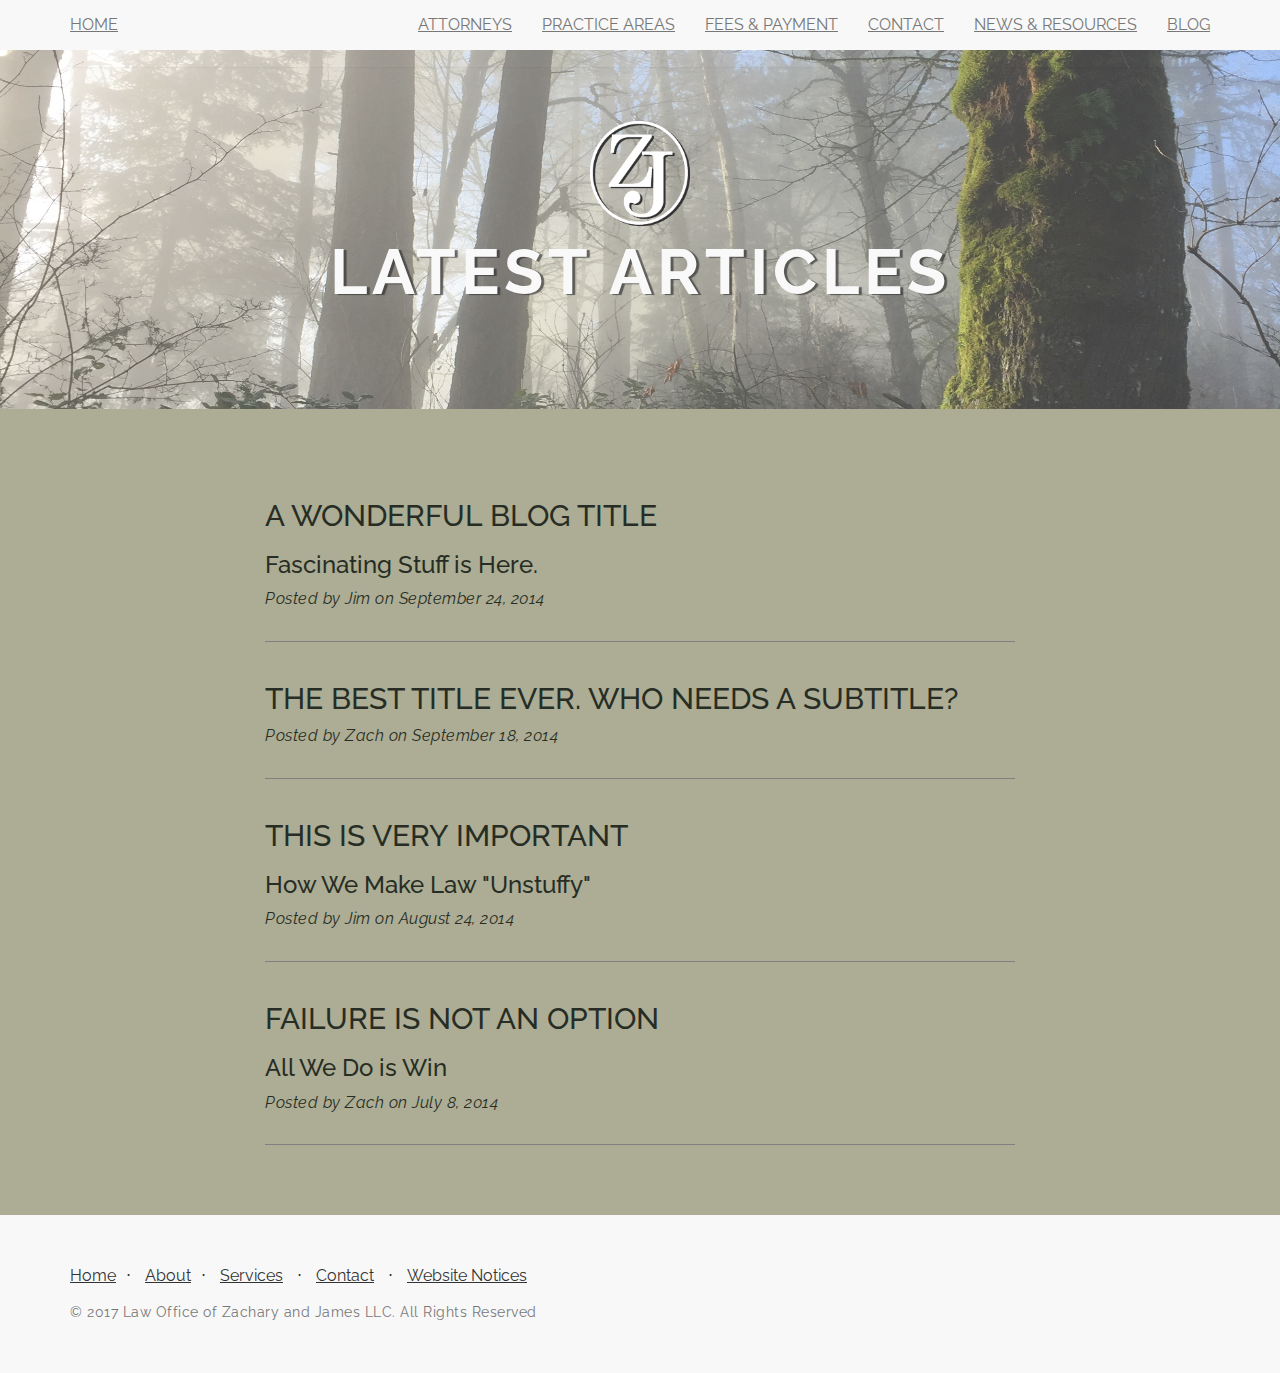
<file: blog.html>
<!DOCTYPE html>
<html lang="en">

<head>

    <meta charset="utf-8">
    <meta http-equiv="X-UA-Compatible" content="IE=edge">
    <meta name="viewport" content="width=device-width, initial-scale=1">
    <meta name="description" content="">
    <meta name="author" content="">

    <title>Law Office of Zachary and James, LLC</title>

    <!-- Bootstrap Core CSS -->
    <link href="css/bootstrap.min.css" rel="stylesheet">

    <!-- Custom CSS -->
    <link href="css/landing-page.css" rel="stylesheet">

    <!-- Custom Fonts -->
    <link href="https://fonts.googleapis.com/css?family=Raleway:400,700" rel="stylesheet">


    <!-- HTML5 Shim and Respond.js IE8 support of HTML5 elements and media queries -->
    <!-- WARNING: Respond.js doesn't work if you view the page via file:// -->
    <!--[if lt IE 9]>
        <script src="https://oss.maxcdn.com/libs/html5shiv/3.7.0/html5shiv.js"></script>
        <script src="https://oss.maxcdn.com/libs/respond.js/1.4.2/respond.min.js"></script>
    <![endif]-->

</head>

<body>

    <!-- Navigation -->
    <nav class="navbar navbar-default navbar-fixed-top topnav" role="navigation">
        <div class="container topnav">
            <!-- Brand and toggle get grouped for better mobile display -->
            <div class="navbar-header">
                <button type="button" class="navbar-toggle" data-toggle="collapse" data-target="#bs-example-navbar-collapse-1">
                    <span class="sr-only">Toggle navigation</span>
                    <span class="icon-bar"></span>
                    <span class="icon-bar"></span>
                    <span class="icon-bar"></span>
                </button>
                <a class="navbar-brand topnav" href="index.html">HOME</a>
            </div>
            <!-- Collect the nav links, forms, and other content for toggling -->
            <div class="collapse navbar-collapse" id="bs-example-navbar-collapse-1">
              <ul class="nav navbar-nav navbar-right">
                  <li>
                      <a href="index.html#attorneys">ATTORNEYS</a>
                  </li>
                  <li>
                      <a href="index.html#practice-areas">PRACTICE AREAS </a>
                  </li>
                  <li>
                      <a href="index.html#fees">FEES &amp; PAYMENT</a>
                  </li>
                  <li>
                      <a href="index.html#contact">CONTACT</a>
                  </li>
                  <li>
                      <a href="index.html#news">NEWS &amp; RESOURCES</a>
                  </li>
                  <li>
                      <a href="blog.html">BLOG</a>
                  </li>
              </ul>
            </div>

          <!-- /.navbar-collapse -->
        </div>
        <!-- /.container -->
    </nav>

    <!-- Header -->
    <div class="intro-header">
        <div class="container">
            <div class="row">
                <div class="col-lg-12">
                    <div class="intro-message">
                        <div class="title well well-lg">
                            <img class="logo" src="img/logos.png">
                            <h1>LATEST ARTICLES</h1>
                        </div>
                    </div>
                </div>
            </div>
        </div>
        <!-- /.container -->

    </div>
    <!-- /.intro-header -->

    <!-- Main Content -->
    <div class="content-section-b">
      <div class="container">
        <div class="row">
            <div class="col-lg-8 col-lg-offset-2 col-md-10 col-md-offset-1">
                <div class="post-preview">
                    <a href="post.html">
                        <h2 class="post-title">
                            A WONDERFUL BLOG TITLE
                        </h2>
                        <h3 class="post-subtitle">
                            Fascinating Stuff is Here.
                        </h3>
                    </a>
                    <p class="post-meta">Posted by <a href="#">Jim</a> on September 24, 2014</p>
                </div>
                <hr>
                <div class="post-preview">
                    <a href="post.html">
                        <h2 class="post-title">
                            THE BEST TITLE EVER. WHO NEEDS A SUBTITLE?
                        </h2>
                    </a>
                    <p class="post-meta">Posted by <a href="#">Zach</a> on September 18, 2014</p>
                </div>
                <hr>
                <div class="post-preview">
                    <a href="post.html">
                        <h2 class="post-title">
                            THIS IS VERY IMPORTANT
                        </h2>
                        <h3 class="post-subtitle">
                            How We Make Law "Unstuffy"
                        </h3>
                    </a>
                    <p class="post-meta">Posted by <a href="#">Jim</a> on August 24, 2014</p>
                </div>
                <hr>
                <div class="post-preview">
                    <a href="post.html">
                        <h2 class="post-title">
                            FAILURE IS NOT AN OPTION
                        </h2>
                        <h3 class="post-subtitle">
                            All We Do is Win
                        </h3>
                    </a>
                    <p class="post-meta">Posted by <a href="#">Zach</a> on July 8, 2014</p>
                </div>
                <hr>
                <!-- Pager -->
<!--
                <ul class="pager">
                    <li class="next">
                        <a href="#">Older Posts &rarr;</a>
                    </li>
                </ul>
-->
            </div>
        </div>
      </div>
    </div>

    <!-- Footer -->
        <footer>
          <div class="container">
              <div class="row">
                  <div class="col-lg-12">
                      <ul class="list-inline">
                        <li><a href="#">Home</a></li><li class="footer-menu-divider">&sdot;</li>
                        <li><a href="#about">About</a></li><li class="footer-menu-divider">&sdot;</li>
                        <li><a href="#services">Services</a></li>
                        <li class="footer-menu-divider">&sdot;</li>
                        <li><a href="#contact">Contact</a></li>
                        <li class="footer-menu-divider">&sdot;</li>
                        <li><a href="notices.html">Website Notices</a></li>
                      </ul>
                      <p class="copyright text-muted small">&copy; 2017 Law Office of Zachary and James LLC. All Rights Reserved</p>
                  </div>
              </div>
          </div>
      </footer>

    <!-- /.container -->
    </body>
</html>
</file>
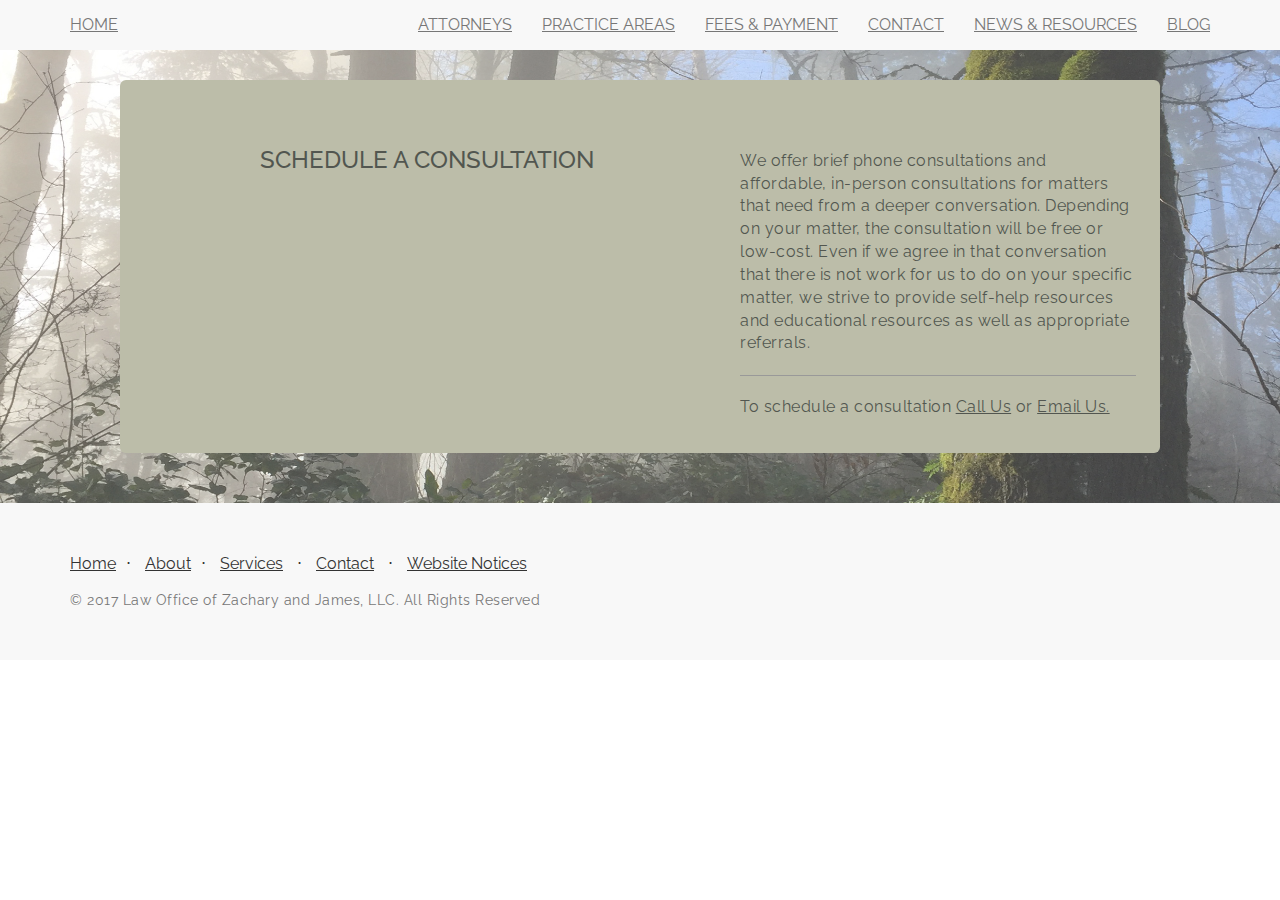
<file: consultation.html>
<!DOCTYPE html>
<html lang="en">

<head>

    <meta charset="utf-8">
    <meta http-equiv="X-UA-Compatible" content="IE=edge">
    <meta name="viewport" content="width=device-width, initial-scale=1">
    <meta name="description" content="">
    <meta name="author" content="">

    <title>Law Office of Zachary and James, LLC</title>

    <!-- Bootstrap Core CSS -->
    <link href="css/bootstrap.min.css" rel="stylesheet">

    <!-- Custom CSS -->
    <link href="css/landing-page.css" rel="stylesheet">

    <!-- Custom Fonts -->

    <link href="https://fonts.googleapis.com/css?family=Raleway:400,700" rel="stylesheet">

    <!-- icon -->
    <link rel="icon" type="image/png" href="http://zacharyandjameslaw.com/img/favicon-32x32.png" sizes="32x32" />

    <!-- HTML5 Shim and Respond.js IE8 support of HTML5 elements and media queries -->
    <!-- WARNING: Respond.js doesn't work if you view the page via file:// -->
    <!--[if lt IE 9]>
        <script src="https://oss.maxcdn.com/libs/html5shiv/3.7.0/html5shiv.js"></script>
        <script src="https://oss.maxcdn.com/libs/respond.js/1.4.2/respond.min.js"></script>
    <![endif]-->

</head>

<body>

    <!-- Navigation -->
    <nav class="navbar navbar-default navbar-fixed-top topnav" role="navigation">
        <div class="container topnav">
            <!-- Brand and toggle get grouped for better mobile display -->
            <div class="navbar-header">
                <button type="button" class="navbar-toggle" data-toggle="collapse" data-target="#bs-example-navbar-collapse-1">
                    <span class="sr-only">Toggle navigation</span>
                    <span class="icon-bar"></span>
                    <span class="icon-bar"></span>
                    <span class="icon-bar"></span>
                </button>
                <a class="navbar-brand topnav" href="index.html">HOME</a>
            </div>
            <!-- Collect the nav links, forms, and other content for toggling -->
            <div class="collapse navbar-collapse" id="bs-example-navbar-collapse-1">
              <ul class="nav navbar-nav navbar-right">
                  <li>
                      <a href="index.html#attorneys">ATTORNEYS</a>
                  </li>
                  <li>
                      <a href="index.html#practice-areas">PRACTICE AREAS </a>
                  </li>
                  <li>
                      <a href="index.html#fees">FEES &amp; PAYMENT</a>
                  </li>
                  <li>
                      <a href="index.html#contact">CONTACT</a>
                  </li>
                  <li>
                      <a href="index.html#news">NEWS &amp; RESOURCES</a>
                  </li>
                  <li>
                        <a href="blog.html">BLOG</a>
                  </li>
              </ul>
          </div>

            <!-- /.navbar-collapse -->
        </div>
        <!-- /.container -->
    </nav>


      <div class="content-section-d">
          <div class="container">
            <div class="well3 well-lg">
              <div class="row">
                  <div class="col-lg-7 col-sm-6 left-col">
                      <br><h3 class="section-heading">SCHEDULE A CONSULTATION</h3>
                  </div>
                  <div class="col-lg-5 col-sm-6"><br><br>
                  <p>We offer brief phone consultations and affordable, in-person consultations for matters that need from a deeper conversation. Depending on your matter, the consultation will be free or low-cost. Even if we agree in that conversation that there is not work for us to do on your specific matter, we strive to provide self-help resources and educational resources as well as appropriate referrals.</p><hr>
                  <p>To schedule a consultation <a href="index.html#contact">Call Us</a> or <a href="email.html">Email Us.</a></p>
                </div>
              </div>
            </div>
          </div>
      </div>
      <!-- Footer -->
      <footer>
          <div class="container">
              <div class="row">
                  <div class="col-lg-12">
                      <ul class="list-inline">
                          <li><a href="#">Home</a></li><li class="footer-menu-divider">&sdot;</li>
                          <li><a href="#about">About</a></li><li class="footer-menu-divider">&sdot;</li>
                          <li><a href="#services">Services</a></li>
                          <li class="footer-menu-divider">&sdot;</li>
                          <li><a href="#contact">Contact</a></li>
                          <li class="footer-menu-divider">&sdot;</li>
                          <li><a href="notices.html">Website Notices</a></li>
                      </ul>
                      <p class="copyright text-muted small">&copy; 2017 Law Office of Zachary and James, LLC. All Rights Reserved</p>
                  </div>
              </div>
          </div>
      </footer>


</body>

</html>
</file>
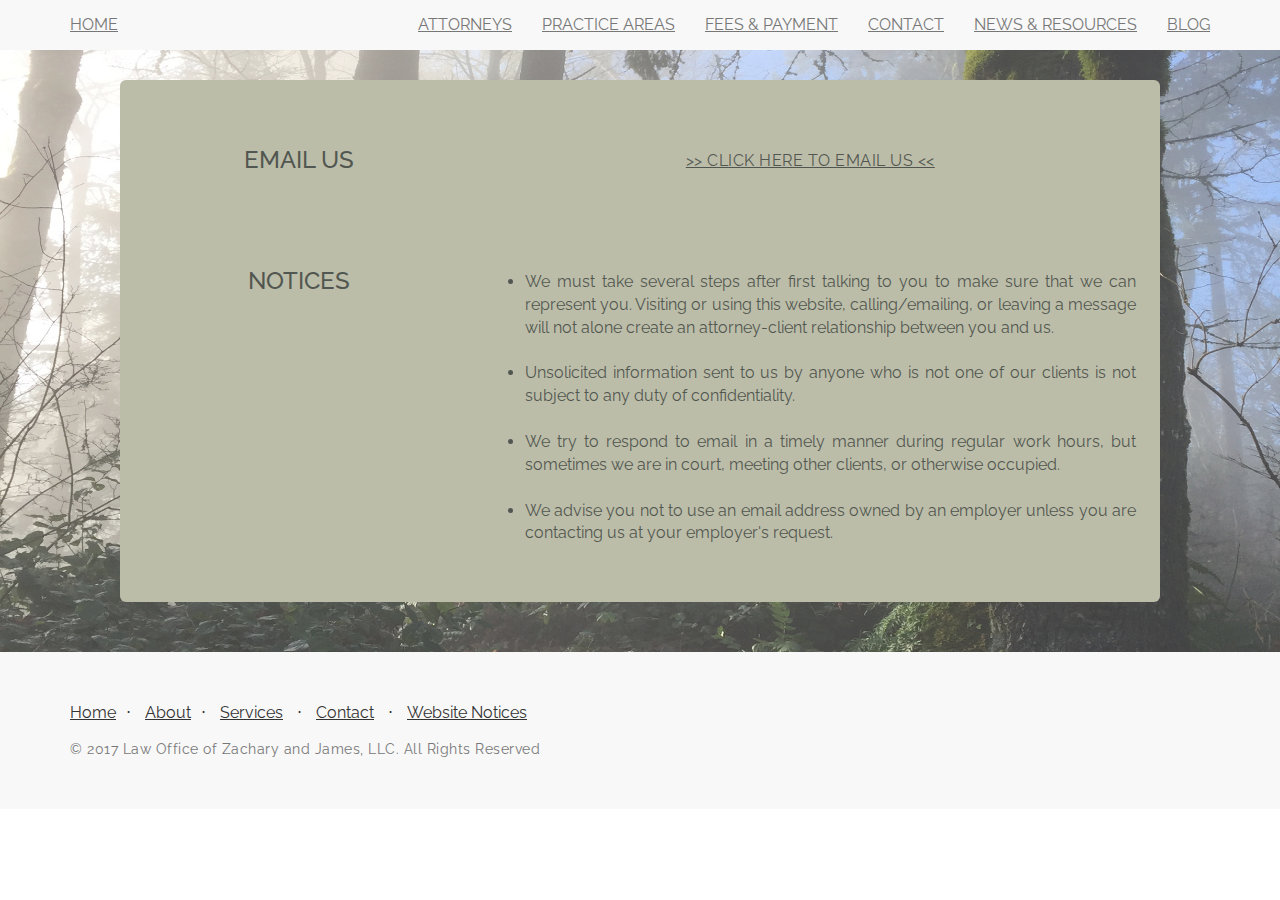
<file: email.html>
<!DOCTYPE html>
<html lang="en">

<head>

    <meta charset="utf-8">
    <meta http-equiv="X-UA-Compatible" content="IE=edge">
    <meta name="viewport" content="width=device-width, initial-scale=1">
    <meta name="description" content="">
    <meta name="author" content="">

    <title>Law Office of Zachary and James, LLC</title>

    <!-- Bootstrap Core CSS -->
    <link href="css/bootstrap.min.css" rel="stylesheet">

    <!-- Custom CSS -->
    <link href="css/landing-page.css" rel="stylesheet">

    <!-- icon -->
    <link rel="icon" type="image/png" href="http://zacharyandjameslaw.com/img/favicon-32x32.png" sizes="32x32" />

    <!-- Custom Fonts -->
    <link href="https://fonts.googleapis.com/css?family=Raleway:400,700" rel="stylesheet">

    <!-- HTML5 Shim and Respond.js IE8 support of HTML5 elements and media queries -->
    <!-- WARNING: Respond.js doesn't work if you view the page via file:// -->
    <!--[if lt IE 9]>
        <script src="https://oss.maxcdn.com/libs/html5shiv/3.7.0/html5shiv.js"></script>
        <script src="https://oss.maxcdn.com/libs/respond.js/1.4.2/respond.min.js"></script>
    <![endif]-->

</head>

<body>

    <!-- Navigation -->
    <nav class="navbar navbar-default navbar-fixed-top topnav" role="navigation">
        <div class="container topnav">
            <!-- Brand and toggle get grouped for better mobile display -->
            <div class="navbar-header">
                <button type="button" class="navbar-toggle" data-toggle="collapse" data-target="#bs-example-navbar-collapse-1">
                    <span class="sr-only">Toggle navigation</span>
                    <span class="icon-bar"></span>
                    <span class="icon-bar"></span>
                    <span class="icon-bar"></span>
                </button>
                <a class="navbar-brand topnav" href="index.html">HOME</a>
            </div>
            <!-- Collect the nav links, forms, and other content for toggling -->
            <div class="collapse navbar-collapse" id="bs-example-navbar-collapse-1">
              <ul class="nav navbar-nav navbar-right">
                  <li>
                      <a href="index.html#attorneys">ATTORNEYS</a>
                  </li>
                  <li>
                      <a href="index.html#practice-areas">PRACTICE AREAS </a>
                  </li>
                  <li>
                      <a href="index.html#fees">FEES &amp; PAYMENT</a>
                  </li>
                  <li>
                      <a href="index.html#contact">CONTACT</a>
                  </li>
                  <li>
                      <a href="index.html#news">NEWS &amp; RESOURCES</a>
                  </li>
                  <li>
                      <a href="blog.html">BLOG</a>
                  </li>
              </ul>
            </div>
            <!-- /.navbar-collapse -->
        </div>
        <!-- /.container -->
    </nav>

      <div class="content-section-d">
          <div class="container">
              <div class="well3 well-lg">
                  <div class="row">
                      <div class="col-lg-4 col-sm-4 left-col">
                          <br><h3 class="section-heading">EMAIL US</h3>
                      </div>
                      <div class="emailus col-lg-8 col-sm-8">
                      <p>
                        <br><br><a href="mailto:info@zacharyandjameslaw.com">&gt;&gt; CLICK HERE TO EMAIL US &lt;&lt;</a><br><br>
                      </p>
                      </div>
                  </div>
                  <div class="row">
                    <div class="col-lg-4 col-sm-4 left-col"><br>
                        <h3 class="section-heading">NOTICES</h3>
                    </div>
                    <div class="col-lg-8 col-sm-8"><br><br>
                     <ul class="text-justify">
                       <li>We must take several steps after first talking to you to make sure that we can represent you. Visiting or using this website, calling/emailing, or leaving a message will not alone create an attorney-client relationship between you and us.<br><br></li>
                       <li>Unsolicited information sent to us by anyone who is not one of our clients is not subject to any duty of confidentiality.<br><br></li>
                       <li>We try to respond to email in a timely manner during regular work hours, but sometimes we are in court, meeting other clients, or otherwise occupied.<br><br></li>
                       <li>We advise you not to use an email address owned by an employer unless you are contacting us at your employer's request.<br><br></li>
                     </ul>
                    </div>
                  </div>
              </div>
          </div>
      </div>
      <!-- Footer -->
      <footer>
          <div class="container">
              <div class="row">
                  <div class="col-lg-12">
                      <ul class="list-inline">
                          <li><a href="#">Home</a></li><li class="footer-menu-divider">&sdot;</li>
                          <li><a href="#about">About</a></li><li class="footer-menu-divider">&sdot;</li>
                          <li><a href="#services">Services</a></li>
                          <li class="footer-menu-divider">&sdot;</li>
                          <li><a href="#contact">Contact</a></li>
                          <li class="footer-menu-divider">&sdot;</li>
                          <li><a href="notices.html">Website Notices</a></li>
                      </ul>
                          <p class="copyright text-muted small">&copy; 2017 Law Office of Zachary and James, LLC. All Rights Reserved</p>
                  </div>
              </div>
          </div>
      </footer>
    </body>
</html>
</file>
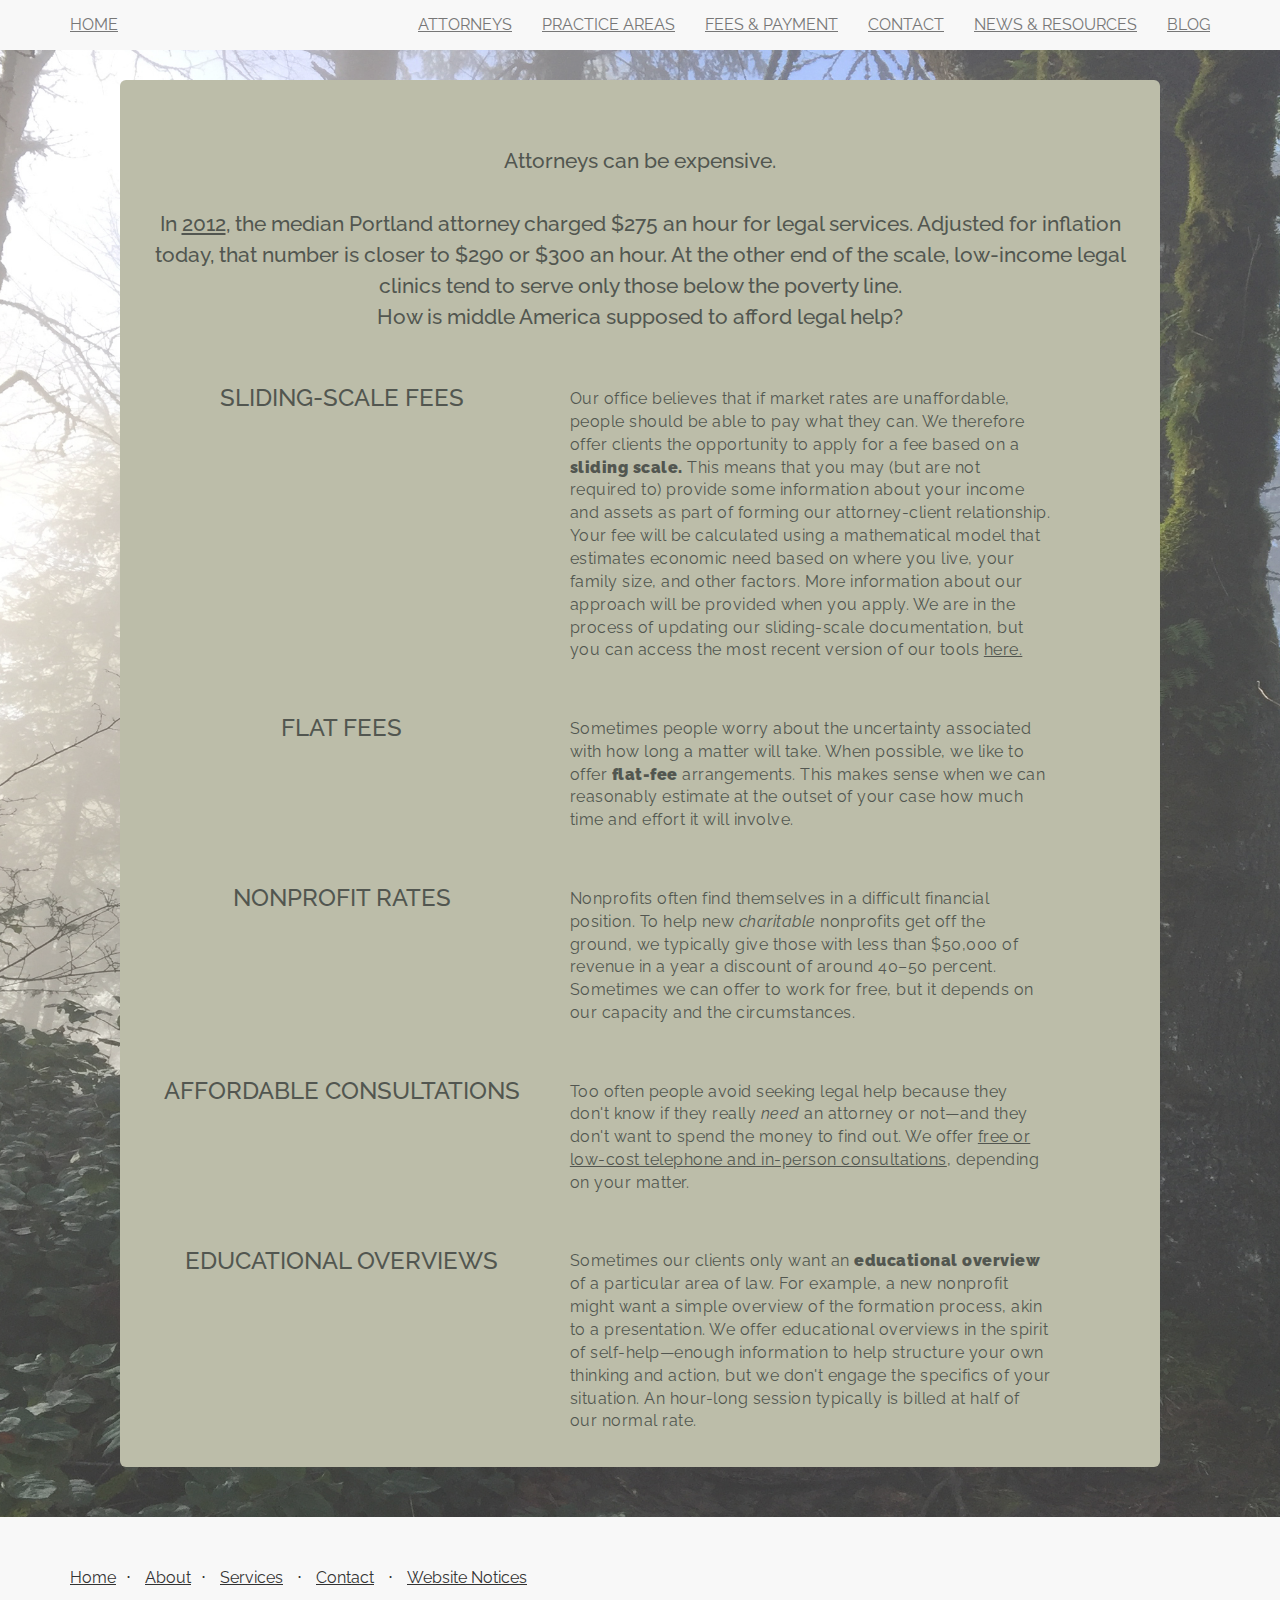
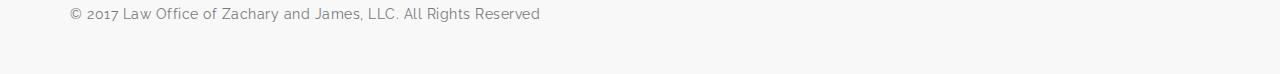
<file: fees.html>
<!DOCTYPE html>
<html lang="en">

<head>

    <meta charset="utf-8">
    <meta http-equiv="X-UA-Compatible" content="IE=edge">
    <meta name="viewport" content="width=device-width, initial-scale=1">
    <meta name="description" content="">
    <meta name="author" content="">

    <title>Law Office of Zachary and James, LLC</title>

    <!-- Bootstrap Core CSS -->
    <link href="css/bootstrap.min.css" rel="stylesheet">

    <!-- Custom CSS -->
    <link href="css/landing-page.css" rel="stylesheet">

    <!-- Custom Fonts -->
    <link href="https://fonts.googleapis.com/css?family=Raleway:400,700" rel="stylesheet">

    <!-- icon -->
    <link rel="icon" type="image/png" href="http://zacharyandjameslaw.com/img/favicon-32x32.png" sizes="32x32" />


    <!-- HTML5 Shim and Respond.js IE8 support of HTML5 elements and media queries -->
    <!-- WARNING: Respond.js doesn't work if you view the page via file:// -->
    <!--[if lt IE 9]>
        <script src="https://oss.maxcdn.com/libs/html5shiv/3.7.0/html5shiv.js"></script>
        <script src="https://oss.maxcdn.com/libs/respond.js/1.4.2/respond.min.js"></script>
    <![endif]-->

</head>

<body>

    <!-- Navigation -->
    <nav class="navbar navbar-default navbar-fixed-top topnav" role="navigation">
        <div class="container topnav">
            <!-- Brand and toggle get grouped for better mobile display -->
            <div class="navbar-header">
                <button type="button" class="navbar-toggle" data-toggle="collapse" data-target="#bs-example-navbar-collapse-1">
                    <span class="sr-only">Toggle navigation</span>
                    <span class="icon-bar"></span>
                    <span class="icon-bar"></span>
                    <span class="icon-bar"></span>
                </button>
                <a class="navbar-brand topnav" href="index.html">HOME</a>
            </div>
            <!-- Collect the nav links, forms, and other content for toggling -->
            <div class="collapse navbar-collapse" id="bs-example-navbar-collapse-1">
              <ul class="nav navbar-nav navbar-right">
                  <li>
                      <a href="index.html#attorneys">ATTORNEYS</a>
                  </li>
                  <li>
                      <a href="index.html#practice-areas">PRACTICE AREAS </a>
                  </li>
                  <li>
                      <a href="index.html#fees">FEES &amp; PAYMENT</a>
                  </li>
                  <li>
                      <a href="index.html#contact">CONTACT</a>
                  </li>
                  <li>
                      <a href="index.html#news">NEWS &amp; RESOURCES</a>
                  </li>
                  <li>
                      <a href="blog.html">BLOG</a>
                  </li>
                </ul>
            </div>

          <!-- /.navbar-collapse -->
        </div>
        <!-- /.container -->
    </nav>

      <div class="content-section-d">
          <div class="container">
            <div class="well3 well-lg">
                <div class="row">
                  <h4 class="fee-header">
                    <br>Attorneys can be expensive.<br><br>In <a href="https://www.osbar.org/_docs/resources/econsurveys/12economicsurvey.pdf">2012</a>, the median Portland attorney charged $275 an hour for legal services. Adjusted for inflation today, that number is closer to $290 or $300 an hour. At the other end of the scale, low-income legal clinics tend to serve only those below the poverty line. <br>How is middle America supposed to afford legal help?<br>
                  </h4>
                </div>
              <div class="row">
                <div class="col-lg-5 col-sm-4 left-col">
                  <br><h3 class="section-heading">SLIDING-SCALE FEES</h3>
                </div>
                <div class="col-lg-6 col-sm-8"><br><br>
                  <p>
                    Our office believes that if market rates are unaffordable, people should be able to pay what they can. We therefore offer clients the opportunity to apply for a fee based on a <b>sliding scale.</b> This means that you may (but are not required to) provide some information about your income and assets as part of forming our attorney-client relationship. Your fee will be calculated using a mathematical model that estimates economic need based on where you live, your family size, and other factors. More information about our approach will be provided when you apply. We are in the process of updating our sliding-scale documentation, but you can access the most recent version of our tools <a href="http://www.tworiverslaw.net/ssc/">here.</a>
                  </p>
                </div>
              </div>
              <div class="row">
                <div class="col-lg-5 col-sm-4 left-col">
                  <br><h3 class="section-heading">FLAT FEES</h3>
                </div>
                <div class="col-lg-6 col-sm-8"><br><br>
                  <p>
                    Sometimes people worry about the uncertainty associated with how long a matter will take. When possible, we like to offer <b>flat-fee</b> arrangements. This makes sense when we can reasonably estimate at the outset of your case how much time and effort it will involve.
                  </p>
                </div>
              </div>
              <div class="row">
                <div class="col-lg-5 col-sm-4 left-col">
                  <br><h3 class="section-heading">NONPROFIT RATES</h3>
                </div>
                <div class="col-lg-6 col-sm-8"><br><br>
                  <p>
                    Nonprofits often find themselves in a difficult financial position. To help new <i>charitable</i> nonprofits get off the ground, we typically give those with less than $50,000 of revenue in a year a discount of around 40&ndash;50 percent. Sometimes we can offer to work for free, but it depends on our capacity and the circumstances.
                  </p>
                </div>
              </div>
              <div class="row">
                <div class="col-lg-5 col-sm-4 left-col">
                  <br><h3 class="section-heading">AFFORDABLE CONSULTATIONS</h3>
                </div>
                <div class="col-lg-6 col-sm-8"><br><br>
                  <p>
                    Too often people avoid seeking legal help because they don't know if they really <i>need</i> an attorney or not&mdash;and they don't want to spend the money to find out. We offer <a href="consultation.html">free or low-cost telephone and in-person consultations</a>, depending on your matter.
                  </p>
                </div>
              </div>
              <div class="row">
                <div class="col-lg-5 col-sm-4 left-col">
                  <br><h3 class="section-heading">EDUCATIONAL OVERVIEWS</h3>
                </div>
                <div class="col-lg-6 col-sm-8"><br><br>
                  <p>
                    Sometimes our clients only want an <b>educational overview</b> of a particular area of law. For example, a new nonprofit might want a simple overview of the  formation process, akin to a presentation. We offer educational overviews in the spirit of self-help&mdash;enough information to help structure your own thinking and action, but we don't engage the specifics of your situation. An hour-long session typically is billed at half of our normal rate.
                  </p>
                </div>
              </div>
            </div>
          </div>
      </div>
      <!-- Footer -->
      <footer>
          <div class="container">
              <div class="row">
                  <div class="col-lg-12">
                      <ul class="list-inline">
                          <li><a href="#">Home</a></li><li class="footer-menu-divider">&sdot;</li>
                          <li><a href="#about">About</a></li><li class="footer-menu-divider">&sdot;</li>
                          <li><a href="#services">Services</a></li>
                          <li class="footer-menu-divider">&sdot;</li>
                          <li><a href="#contact">Contact</a></li>
                          <li class="footer-menu-divider">&sdot;</li>
                          <li><a href="notices.html">Website Notices</a></li>
                      </ul>
                          <p class="copyright text-muted small">&copy; 2017 Law Office of Zachary and James, LLC. All Rights Reserved</p>
                  </div>
              </div>
          </div>
      </footer>


</body>

</html>
</file>
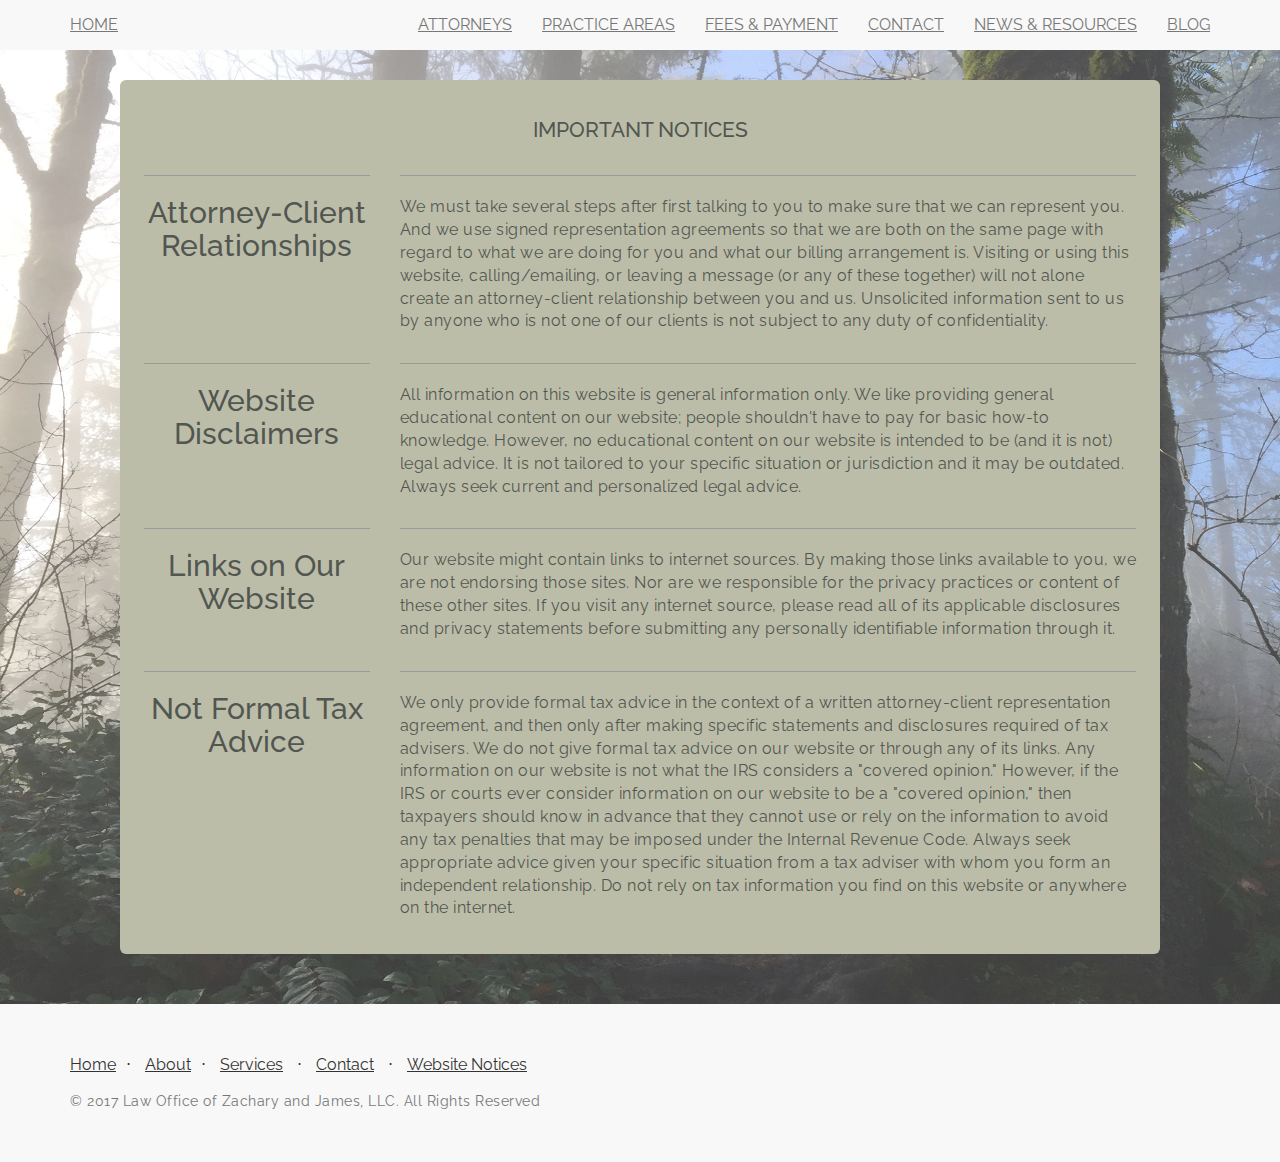
<file: notices.html>
<!DOCTYPE html>
<html lang="en">

<head>

    <meta charset="utf-8">
    <meta http-equiv="X-UA-Compatible" content="IE=edge">
    <meta name="viewport" content="width=device-width, initial-scale=1">
    <meta name="description" content="">
    <meta name="author" content="">

    <title>Law Office of Zachary and James, LLC</title>

    <!-- Bootstrap Core CSS -->
    <link href="css/bootstrap.min.css" rel="stylesheet">

    <!-- Custom CSS -->
    <link href="css/landing-page.css" rel="stylesheet">

    <!-- Custom Fonts -->
    <link href="https://fonts.googleapis.com/css?family=Raleway:400,700" rel="stylesheet">


    <!-- icon -->
    <link rel="icon" type="image/png" href="http://zacharyandjameslaw.com/img/favicon-32x32.png" sizes="32x32" />



    <!-- HTML5 Shim and Respond.js IE8 support of HTML5 elements and media queries -->
    <!-- WARNING: Respond.js doesn't work if you view the page via file:// -->
    <!--[if lt IE 9]>
        <script src="https://oss.maxcdn.com/libs/html5shiv/3.7.0/html5shiv.js"></script>
        <script src="https://oss.maxcdn.com/libs/respond.js/1.4.2/respond.min.js"></script>
    <![endif]-->

</head>

<body>

    <!-- Navigation -->
    <nav class="navbar navbar-default navbar-fixed-top topnav" role="navigation">
        <div class="container topnav">
            <!-- Brand and toggle get grouped for better mobile display -->
            <div class="navbar-header">
                <button type="button" class="navbar-toggle" data-toggle="collapse" data-target="#bs-example-navbar-collapse-1">
                    <span class="sr-only">Toggle navigation</span>
                    <span class="icon-bar"></span>
                    <span class="icon-bar"></span>
                    <span class="icon-bar"></span>
                </button>
                <a class="navbar-brand topnav" href="index.html">HOME</a>
            </div>
            <!-- Collect the nav links, forms, and other content for toggling -->
            <div class="collapse navbar-collapse" id="bs-example-navbar-collapse-1">
              <ul class="nav navbar-nav navbar-right">
                  <li>
                      <a href="index.html#attorneys">ATTORNEYS</a>
                  </li>
                  <li>
                      <a href="index.html#practice-areas">PRACTICE AREAS </a>
                  </li>
                  <li>
                      <a href="index.html#fees">FEES &amp; PAYMENT</a>
                  </li>
                  <li>
                      <a href="index.html#contact">CONTACT</a>
                  </li>
                  <li>
                      <a href="index.html#news">NEWS &amp; RESOURCES</a>
                  </li>
                  <li>
                      <a href="blog.html">BLOG</a>
                  </li>
              </ul>
            </div>

          <!-- /.navbar-collapse -->
        </div>
        <!-- /.container -->
    </nav>


      <div class="content-section-d">
          <div class="container">
            <div class="well3 well-lg">
                <div class="row">
                  <h4 class="fee-header">
                      IMPORTANT NOTICES
                  </h4>
                </div>
                <div class="row">
                  <div class="col-lg-3 col-sm-4 left-col">
                    <hr><h2>Attorney-Client Relationships</h2>
                  </div>
                  <div class="col-lg-9 col-sm-8">
                    <hr>
                    <p>
                      We must take several steps after first talking to you to make sure that we can represent you. And we use signed representation agreements so that we are both on the same page with regard to what we are doing for you and what our billing arrangement is. Visiting or using this website, calling/emailing, or leaving a message (or any of these together) will not alone create an attorney-client relationship between you and us. Unsolicited information sent to us by anyone who is not one of our clients is not subject to any duty of confidentiality.<br>
                    </p>
                  </div>
                </div>
                <div class="row">
                  <div class="col-lg-3 col-sm-4 left-col">
                    <hr><h2>Website Disclaimers</h2>
                  </div>
                  <div class = "col-lg-9 col-sm-8">
                    <hr>
                    <p>
                      All information on this website is general information only. We like providing general educational content on our website; people shouldn't have to pay for basic how-to knowledge. However, no educational content on our website is intended to be (and it is not) legal advice. It is not tailored to your specific situation or jurisdiction and it may be outdated. Always seek current and personalized legal advice.<br>
                    </p>
                  </div>
                </div>
                <div class="row">
                  <div class="col-lg-3 col-sm-4 left-col">
                    <hr><h2>Links on Our Website</h2>
                  </div>
                  <div class="col-lg-9 col-sm-8">
                    <hr>
                    <p>
                      Our website might contain links to internet sources. By making those links available to you, we are not endorsing those sites. Nor are we responsible for the privacy practices or content of these other sites. If you visit any internet source, please read all of its applicable disclosures and privacy statements before submitting any personally identifiable information through it.<br>
                    </p>
                  </div>
                </div>
                <div class="row">
                  <div class="col-lg-3 col-sm-4 left-col">
                    <hr><h2>Not Formal Tax Advice</h2>
                  </div>
                <div class="col-lg-9 col-sm-8">
                    <hr>
                    <p>
                      We only provide formal tax advice in the context of a written attorney-client representation agreement, and then only after making specific statements and disclosures required of tax advisers. We do not give formal tax advice on our website or through any of its links. Any information on our website is not what the IRS considers a "covered opinion." However, if the IRS or courts ever consider information on our website to be a "covered opinion," then taxpayers should know in advance that they cannot use or rely on the information to avoid any tax penalties that may be imposed under the Internal Revenue Code. Always seek appropriate advice given your specific situation from a tax adviser with whom you form an independent relationship. Do not rely on tax information you find on this website or anywhere on the internet.
                    </p>
                  </div>
                </div>
              </div>
          </div>
      </div>
      <!-- Footer -->
      <footer>
          <div class="container">
              <div class="row">
                  <div class="col-lg-12">
                      <ul class="list-inline">
                          <li><a href="#">Home</a></li><li class="footer-menu-divider">&sdot;</li>
                          <li><a href="#about">About</a></li><li class="footer-menu-divider">&sdot;</li>
                          <li><a href="#services">Services</a></li>
                          <li class="footer-menu-divider">&sdot;</li>
                          <li><a href="#contact">Contact</a></li>
                          <li class="footer-menu-divider">&sdot;</li>
                          <li><a href="notices.html">Website Notices</a></li>
                      </ul>
                          <p class="copyright text-muted small">&copy; 2017 Law Office of Zachary and James, LLC. All Rights Reserved</p>
                  </div>
              </div>
          </div>
      </footer>

</body>

</html>
</file>
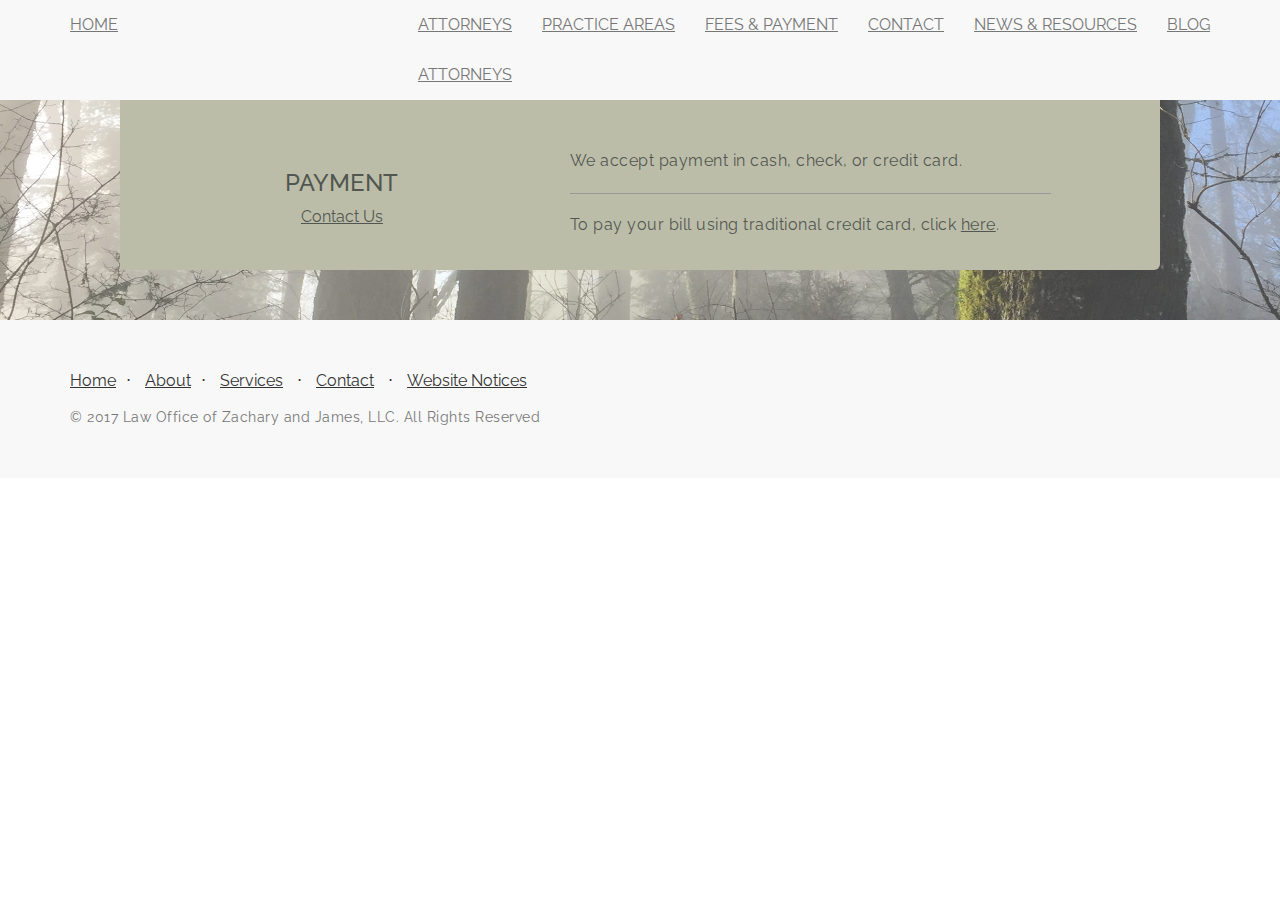
<file: payment.html>
<!DOCTYPE html>
<html lang="en">

<head>

    <meta charset="utf-8">
    <meta http-equiv="X-UA-Compatible" content="IE=edge">
    <meta name="viewport" content="width=device-width, initial-scale=1">
    <meta name="description" content="">
    <meta name="author" content="">

    <title>Law Office of Zachary and James, LLC</title>

    <!-- Bootstrap Core CSS -->
    <link href="css/bootstrap.min.css" rel="stylesheet">

    <!-- Custom CSS -->
    <link href="css/landing-page.css" rel="stylesheet">

    <!-- Custom Fonts -->
    <link href="https://fonts.googleapis.com/css?family=Raleway:400,700" rel="stylesheet">

    <!-- icon -->
    <link rel="icon" type="image/png" href="http://zacharyandjameslaw.com/img/favicon-32x32.png" sizes="32x32" />


    <!-- HTML5 Shim and Respond.js IE8 support of HTML5 elements and media queries -->
    <!-- WARNING: Respond.js doesn't work if you view the page via file:// -->
    <!--[if lt IE 9]>
        <script src="https://oss.maxcdn.com/libs/html5shiv/3.7.0/html5shiv.js"></script>
        <script src="https://oss.maxcdn.com/libs/respond.js/1.4.2/respond.min.js"></script>
    <![endif]-->

</head>

<body>

    <!-- Navigation -->
    <nav class="navbar navbar-default navbar-fixed-top topnav" role="navigation">
        <div class="container topnav">
            <!-- Brand and toggle get grouped for better mobile display -->
            <div class="navbar-header">
                <button type="button" class="navbar-toggle" data-toggle="collapse" data-target="#bs-example-navbar-collapse-1">
                    <span class="sr-only">Toggle navigation</span>
                    <span class="icon-bar"></span>
                    <span class="icon-bar"></span>
                    <span class="icon-bar"></span>
                </button>
                <a class="navbar-brand topnav" href="index.html">HOME</a>
            </div>
            <!-- Collect the nav links, forms, and other content for toggling -->
            <div class="collapse navbar-collapse" id="bs-example-navbar-collapse-1">
              <ul class="nav navbar-nav navbar-right">
                  <li>
                      <a href="#attorneys">ATTORNEYS</a>
                      <a href="index.html#attorneys">ATTORNEYS</a>
                  </li>
                  <li>
                      <a href="index.html#practice-areas">PRACTICE AREAS </a>
                  </li>
                  <li>
                      <a href="index.html#fees">FEES &amp; PAYMENT</a>
                  </li>
                  <li>
                      <a href="index.html#contact">CONTACT</a>
                  </li>
                  <li>
                      <a href="index.html#news">NEWS &amp; RESOURCES</a>
                  </li>
                  <li>
                      <a href="blog.html">BLOG</a>
                  </li>
              </ul>
            </div>

          <!-- /.navbar-collapse -->
        </div>
        <!-- /.container -->
    </nav>

      <div class="content-section-d">
          <div class="container">
            <div class="well3 well-lg">
                <div class="row">
                  <div class="col-lg-5 col-sm-4 left-col">
                      <br><br><h3 class="section-heading">PAYMENT</h3>
                      <a href="index.html#contact">Contact Us</a>
                  </div>
                  <div class="col-lg-6 col-sm-8"><br><br>
                    <p>
                      We accept payment in cash, check, or credit card.
                    </p><hr>
                    <p>
                      To pay your bill using traditional credit card, click <a href="#">here</a>.
                    </p>
                </div>
              </div>
          </div>
        </div>
      </div>
      <!-- Footer -->
      <footer>
          <div class="container">
              <div class="row">
                  <div class="col-lg-12">
                      <ul class="list-inline">
                          <li><a href="#">Home</a></li><li class="footer-menu-divider">&sdot;</li>
                          <li><a href="#about">About</a></li><li class="footer-menu-divider">&sdot;</li>
                          <li><a href="#services">Services</a></li>
                          <li class="footer-menu-divider">&sdot;</li>
                          <li><a href="#contact">Contact</a></li>
                          <li class="footer-menu-divider">&sdot;</li>
                          <li><a href="notices.html">Website Notices</a></li>
                      </ul>
                          <p class="copyright text-muted small">&copy; 2017 Law Office of Zachary and James, LLC. All Rights Reserved</p>
                  </div>
              </div>
          </div>
      </footer>


</body>

</html>
</file>
<file: css/landing-page.css>
body,
html {
    width: 100%;
    height: 100%;
    font-family: 'Raleway', sans-serif;
    font-size: 16px;
}

h1 {
    font-family: 'Raleway', sans-serif;
    font-weight: 700;
    font-size: 4em;
    letter-spacing: 5px;
}

p {
    font-family: 'Raleway', sans-serif;
    font-size: 16px;
    letter-spacing: .5px;
}

b{
    font-weight: 900;
    color: auto;
}

hr {
    border-color: inherit;
}


.topnav {
    font-size: 16px;
    background-color: none;
    border: none;
}


/*.navbar-default .navbar-nav>li>a {
    color: white;
}

.navbar-default .navbar-brand {
    color: white;
}*/

.lead {
    font-size:16px;
    font-weight: 400;
    color: black;
    text-transform: capitalize;
}

.intro-header {
    padding-top: 10px;
    text-align: center;
    color: #f8f8f8;
    background: url(../img/path.jpg) no-repeat center center;
    opacity: 80%;
    background-size:cover;
    text-shadow: 3px 1px 1px rgba(0,0,0,.7);
}

.intro-header a:link, a:visited {
  color: white;
}

a, a:visited {
    color: inherit;
    text-decoration: underline;
}

.about-intro-header {
    padding-top: 50px; /* If you're making other pages, make sure there is 50px of padding to make sure the navbar doesn't overlap content! */
    padding-bottom: 50px;
    text-align: center;
    color: #f8f8f8;
    opacity: 80%;
    background-size: cover;
    border: none;
}

.well {
	background-color: rgba(4, 20, 30, 0.01);
	border: none;
}

.well .h4 {
    font-size: 200%;
}

.intro-message {
    font-family: 'Raleway', sans-serif;
    position: relative;
    padding-top: 5%;
    padding-bottom: 5%;
    color: inherit;
}

.intro-message  h1 {
    margin: 0;
    font-size: 4em;
}

.intro-message2 {
    font-family: 'Raleway', sans-serif;
    position: relative;
    margin: 30px;
    text-shadow: 3px 1px 1px rgba(0,0,0,1);

}

.ooo{
    color: gold;
    font-weight: 700;
    background: RGBA(4, 20, 35, 0.40);
    border-radius: 10px;
}

.logo {
    max-width: 100px;
    padding-top: 30px;
}

.intro-divider {
    width: 400px;
    border-top: 1px solid #f8f8f8;
    border-bottom: 1px solid rgba(0,0,0,0.2);
}

.network-name {
    text-transform: uppercase;
    font-size: 14px;
    font-weight: 400;
    letter-spacing: 2px;
}

.headshot {
    max-height: 200px;
}

.content-section-c {
    color: #f8f8f8;
    background-color:#272d25;
    opacity: 80%;
    background-size:cover;
    padding: 30px 0;
}

.about-lead {
    text-align: center;
    padding: 10px;
}

.well2 {
    background-color: rgba(4, 20, 30, 0.95);
}

.content-section-a {
    padding: 50px 0;
    color: black;
    background-color:#e2e2e2;
}

.left-col {
  text-align: center;
}

.prac {
    border-radius: 10px;
    border-bottom-color: white;
}

.prac-grid {
    text-align:justify;
    padding: 40px;
    border-radius: 10px;
    border-right: white;
}

.grid-heading {
    font-family: 'Raleway', sans-serif;
    font-size: 20px;
    margin: 10px;
    text-align: center;
}

.content-section-b {
    padding: 50px 0;
    background-color:#acad94;
    color: #272d25;
}

.section-heading {
    margin-top: none;
}

.section-heading h1,
h2,
h3,
{
   font-family: 'Raleway', sans-serif;

    /*font-weight: 500;*/
    font-size: 1.5em;
    margin-top: auto;
}

.sub-heading {
    font-family: 'Raleway', sans-serif;
    font-size: 20px;
    margin: 3px;
}

.social {
  max-height: 30px;
}
.section-heading-spacer {
    float: left;
    width: 200px;
    border-top: 3px solid #e7e7e7;
}

.banner {
    padding: 100px 0;
    color: #f8f8f8;
    background: url(../img/banner-bg.jpg) no-repeat center center;
    background-size: cover;
}

.banner h2 {
    margin: 0;
    text-shadow: 2px 2px 3px rgba(0,0,0,0.6);
    font-size: 3em;
}

.banner ul {
    margin-bottom: 0;
}

.banner-social-buttons {
    float: right;
    margin-top: 0;
}

@media(max-width:1199px) {
    ul.banner-social-buttons {
        float: left;
        margin-top: 15px;
    }
}

@media(max-width:767px) {
    .banner h2 {
        margin: 0;
        text-shadow: 2px 2px 3px rgba(0,0,0,0.6);
        font-size: 3em;
    }

    ul.banner-social-buttons > li {
        display: block;
        margin-bottom: 20px;
        padding: 0;
    }

    ul.banner-social-buttons > li:last-child {
        margin-bottom: 0;
    }

    .intro-message {
/*        padding-bottom: 15%;*/
    }

    .intro-message h1 {
        font-size: 3em;
    }

    ul.intro-social-buttons > li {
        display: block;
        margin-bottom: 20px;
        padding: 0;
    }

    ul.intro-social-buttons > li:last-child {
        margin-bottom: 0;
    }

    .intro-divider {
        width: 100%;
    }

    .logo {
    max-width: 100px;
    }
}

@media (max-width: 990px) {
  .navbar-header {
      float: none;
  }
  .navbar-left,.navbar-right {
      float: none !important;
  }
  .navbar-toggle {
      display: block;
  }
  .navbar-collapse {
      border-top: 1px solid transparent;
      box-shadow: inset 0 1px 0 rgba(255,255,255,0.1);
  }
  .navbar-fixed-top {
      top: 0;
      border-width: 0 0 1px;
  }
  .navbar-collapse.collapse {
      display: none!important;
  }
  .navbar-nav {
      float: none!important;
      margin-top: 7.5px;
  }
  .navbar-nav>li {
      float: none;
  }
  .navbar-nav>li>a {
      padding-top: 10px;
      padding-bottom: 10px;
  }
  .collapse.in{
      display:block !important;
  }
}

.content-section-d {
    color: #f8f8f8;
    background: url(../img/path.jpg) no-repeat center center;
    opacity: 80%;
    background-size: cover;
    padding-top: 30px;
}

.well3 {
    background-color: #acad94;
    background-size: cover;
    margin: 50px;
    color: #272d25;
}

.building {
    padding: 20px;
    background-image: url(../img/gus.jpg);
    background-size: cover;
    min-height: 400px;
    margin-bottom: 30px;
}

footer {
    padding: 50px 0;
    background-color: #f8f8f8;
}

p.copyright {
    margin: 15px 0 0;
}

.emailus {
    text-align: center;
    margin-bottom: 20px;
    padding: none;
}

.fee-header {
    font-size: 1.3em;;
    text-align: center;
    line-height: 150%;
}

.blog-header {
    background: url(../img/path.jpg) no-repeat center center;
    background-size: cover;
    color: black;
}

.blog-header-title {
    padding: 30px;
}

.blog-header h1 {
    font-size: 3em;
}

.logo-blog {
    max-width: 100px;
}

.post-title {
    margin-top: 40px;
}

.post-preview a {
    text-decoration: none;
}

.post-meta {
    font-style: italic;
    margin-bottom: 30px;
}

.entrance {
    max-height: 400px;
    max-width: 400px;
}

.elevator {
    max-height: 400px;
    max-width: 400px;
}

.westentrance {
    max-height: 400px;
    max-width: 400px;
}
</file>
